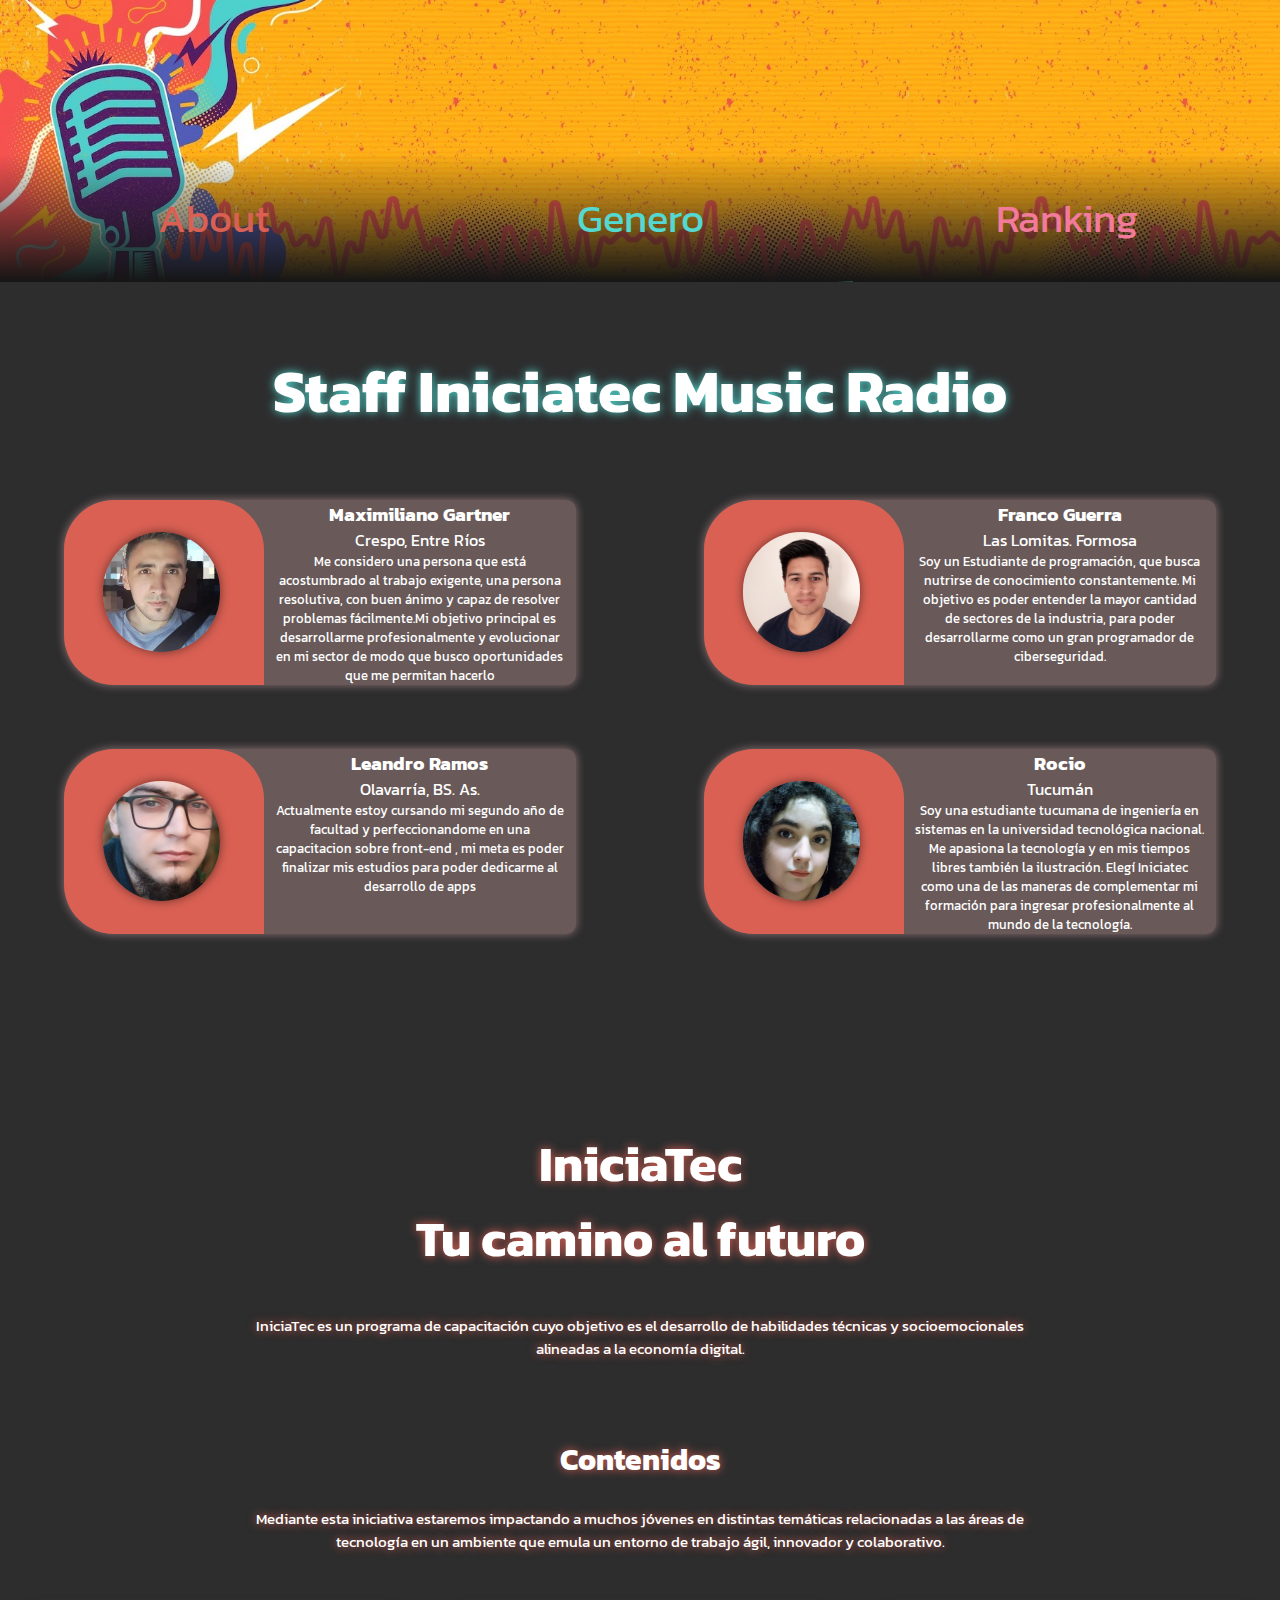
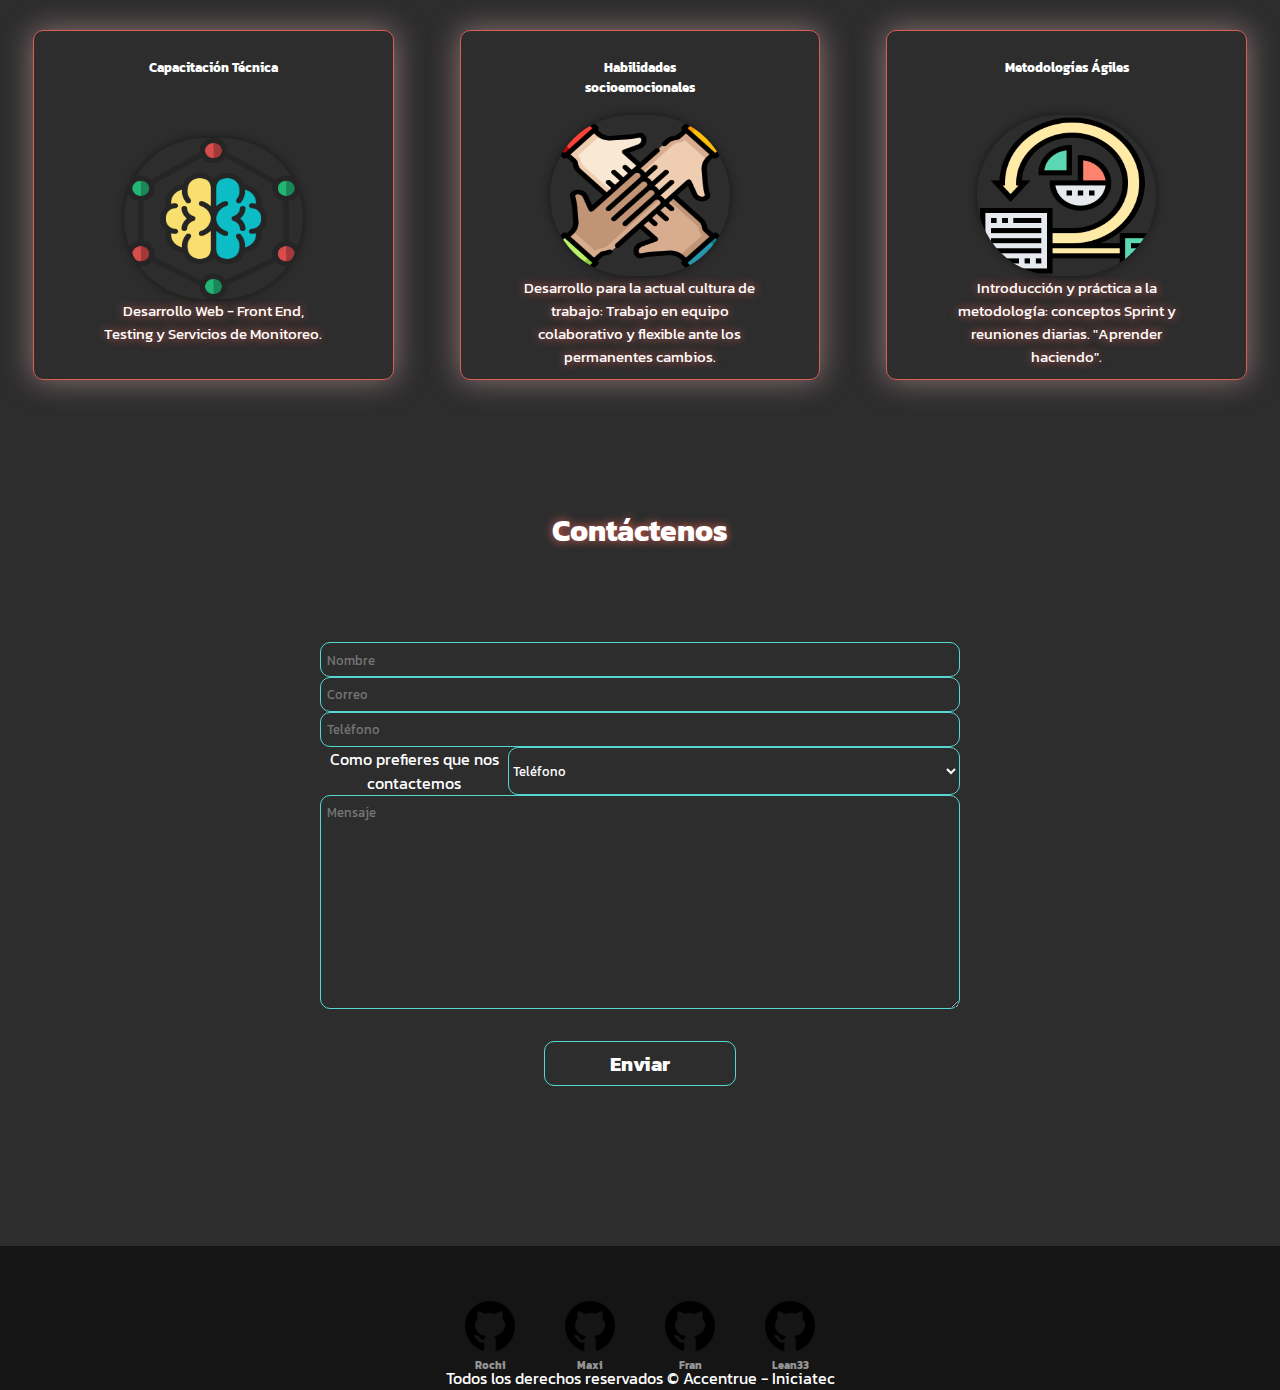
<file: index.html>
<!DOCTYPE html>
<html lang="en">

<head>
    <meta charset="UTF-8">
    <meta http-equiv="X-UA-Compatible" content="IE=edge">
    <meta name="viewport" content="width=device-width, initial-scale=1.0">
    <link rel="stylesheet" href="styles/style.css">
    <link rel="stylesheet" href="styles/about-styles.css">
    <title>About</title>
    <link rel="preconnect" href="https://fonts.googleapis.com">
    <link rel="preconnect" href="https://fonts.gstatic.com" crossorigin>
    <link href="https://fonts.googleapis.com/css2?family=Kanit:wght@500&display=swap" rel="stylesheet">
</head>

<body>
    <header class="container-header">
        <div class="container-hero">
            <nav class="container-nav">
                <div class="background-one link-container">
                    <a class="link-one"   href="./index.html">About</a>
                </div>
                <div class="background-two link-container">
                    <a class=" link-two"  href="../pages/genero.html">Genero</a>
                </div>
                <div class="background-three link-container">
                    <a class="link-three"  href="../pages/ranking.html">Ranking</a>
                </div>
            </nav>
        </div>
    </header>

    
    <div class="contenido-miembros">
        <h1>Staff Iniciatec Music Radio</h1>
        <div class="card-miembros">
            <div class="card-miembros__img">
                <img src="assets/img/about-maxi.jpeg" alt="Foto de perfil">
            </div>
            <div class="card-miembros__info">
                <h3 class="card-miembros__info--nombre">Maximiliano Gartner</h3>
                <p class="card-miembros__info--cargo">Crespo, Entre Ríos</p>
                <p class="card-miembros__info--descripcion">Me considero  una persona que está acostumbrado al trabajo exigente, una persona resolutiva, con buen ánimo y capaz de resolver problemas fácilmente.Mi objetivo principal es desarrollarme profesionalmente y evolucionar en mi sector de modo que busco oportunidades que me permitan hacerlo</p>
            </div>
        </div>
        <div class="card-miembros">
            <div class="card-miembros__img">
                <img src="assets/img/about-franco.jpeg" alt="Foto de perfil">
            </div>
            <div class="card-miembros__info">
                <h3 class="card-miembros__info--nombre">Franco Guerra</h3>
                <p class="card-miembros__info--cargo">Las Lomitas. Formosa</p>
                <p class="card-miembros__info--descripcion">Soy un Estudiante de programación, que busca nutrirse de conocimiento constantemente. Mi objetivo es poder entender la mayor cantidad de sectores de la industria, para poder desarrollarme como un gran programador de ciberseguridad.</p>
            </div>
        </div>
       
        <div class="card-miembros">
            <div class="card-miembros__img">
                <img src="assets/img/about-lean.jpeg" alt="Foto de perfil">
            </div>
            <div class="card-miembros__info">
                <h3 class="card-miembros__info--nombre">Leandro Ramos</h3>
                <p class="card-miembros__info--cargo">Olavarría, BS. As.</p>
                <p class="card-miembros__info--descripcion">Actualmente estoy cursando mi segundo año de facultad y perfeccionandome en una capacitacion sobre front-end , mi meta es poder finalizar mis estudios para poder dedicarme al desarrollo de apps</p>
            </div>
        </div>

        <div class="card-miembros">
            <div class="card-miembros__img">
                <img src="assets/img/about-ro.jpeg" alt="Foto de perfil">
            </div>
            <div class="card-miembros__info">
                <h3 class="card-miembros__info--nombre">Rocio</h3>
                <p class="card-miembros__info--cargo">Tucumán</p>
                <p class="card-miembros__info--descripcion">Soy una estudiante tucumana de ingeniería en sistemas en la universidad tecnológica nacional. Me apasiona la tecnología y en mis tiempos libres también la ilustración. Elegí Iniciatec como una de las maneras de complementar mi formación para ingresar profesionalmente al mundo de la tecnología.</p>
            </div>
        </div>

    </div>
    <div class="contenido-iniciatec">
        <h3>IniciaTec <br>Tu camino al futuro</h3>
        <p>IniciaTec es un programa de capacitación cuyo objetivo es el desarrollo de habilidades técnicas y
            socioemocionales alineadas a la economía digital.</p>

        <h4>Contenidos</h4>
        <p>Mediante esta iniciativa estaremos impactando a muchos jóvenes en distintas temáticas relacionadas a las
            áreas de tecnología en un ambiente que emula un entorno de trabajo ágil, innovador y colaborativo.</p>
        <div class="iniciatec">
            <div class="card-iniciatec">
                <h5 class="card-iniciatec__titulo">Capacitación Técnica</h5>
                <img src="./assets/img/about-learning.png" alt="aprendiendo">
                <p class="card-iniciatec__descripcion">Desarrollo Web - Front End, Testing y Servicios de Monitoreo. <br>
                  <br>
                 </p>
            </div>
            <div class="card-iniciatec">
                <h5 class="card-iniciatec__titulo">Habilidades socioemocionales</h5>
                <img src="./assets/img/about-teamwork.png" alt="trabajo-equipo">
                <p class="card-iniciatec__descripcion">Desarrollo para la actual cultura de trabajo: Trabajo en equipo
                    colaborativo y flexible ante los permanentes cambios. </p>
            </div>
            <div class="card-iniciatec">
                <h5 class="card-iniciatec__titulo">Metodologías Ágiles</h5>
                <img src="./assets/img/about-scrum.png" alt="scrum">
                <p class="card-iniciatec__descripcion">Introducción y práctica a la metodología: conceptos Sprint y
                    reuniones diarias. "Aprender haciendo".</p>
            </div>
        </div>
    </div>

    <div class="contenido-form">
        <h5>Contáctenos</h5>
        <form action="">
            <input type="text" placeholder="Nombre" required>
            <input type="email" placeholder="Correo" required>
            <input type="tel" placeholder="Teléfono" required>
            <label for="modo-contacto">Como prefieres que nos contactemos  <select name="modo-contacto" id="">
                <option value="telefono">Teléfono</option>
                <option value="correo">Correo</option>
            </select></label>
           
            <textarea name="" id="" cols="30" rows="10" placeholder="Mensaje"></textarea>


            <input type="submit" value="Enviar">

        </form>
    </div>
    <footer class="container-footer">
        <div class="container-collaborators">
            <div class="collaborator">
                <a target="_blank" href="https://github.com/Rochius">
                    <img class="collaborator-image" src="./assets/img/github.png" alt="">
                    <h6>Rochi</h6>
                </a>
            </div>

            <div class="collaborator">
                <a target="_blank" href="https://github.com/maxi-gartner">
                    <img class="collaborator-image" src="./assets/img/github.png" alt="">
                    <h6>Maxi</h6>
                </a>    
            </div>

            <div class="collaborator">
                    <a target="_blank" href="https://github.com/FrancoLguerra">
                        <img class="collaborator-image" src="./assets/img/github.png" alt="">
                        <h6>Fran</h6>
                    </a>
                </a>
            </div>


            <div class="collaborator">
                <a target="_blank" href="https://github.com/Leandro97ramos">

                    <img class="collaborator-image" src="./assets/img/github.png" alt="">
                    <h6>Lean33</h6>
                </a>
                    
            </div>
        </div>

    
            <div class="footer-info">
                <p class="footer-text">Todos los derechos reservados © Accentrue - Iniciatec </p>

            </div>


    </footer>


</body>

</html>
</file>
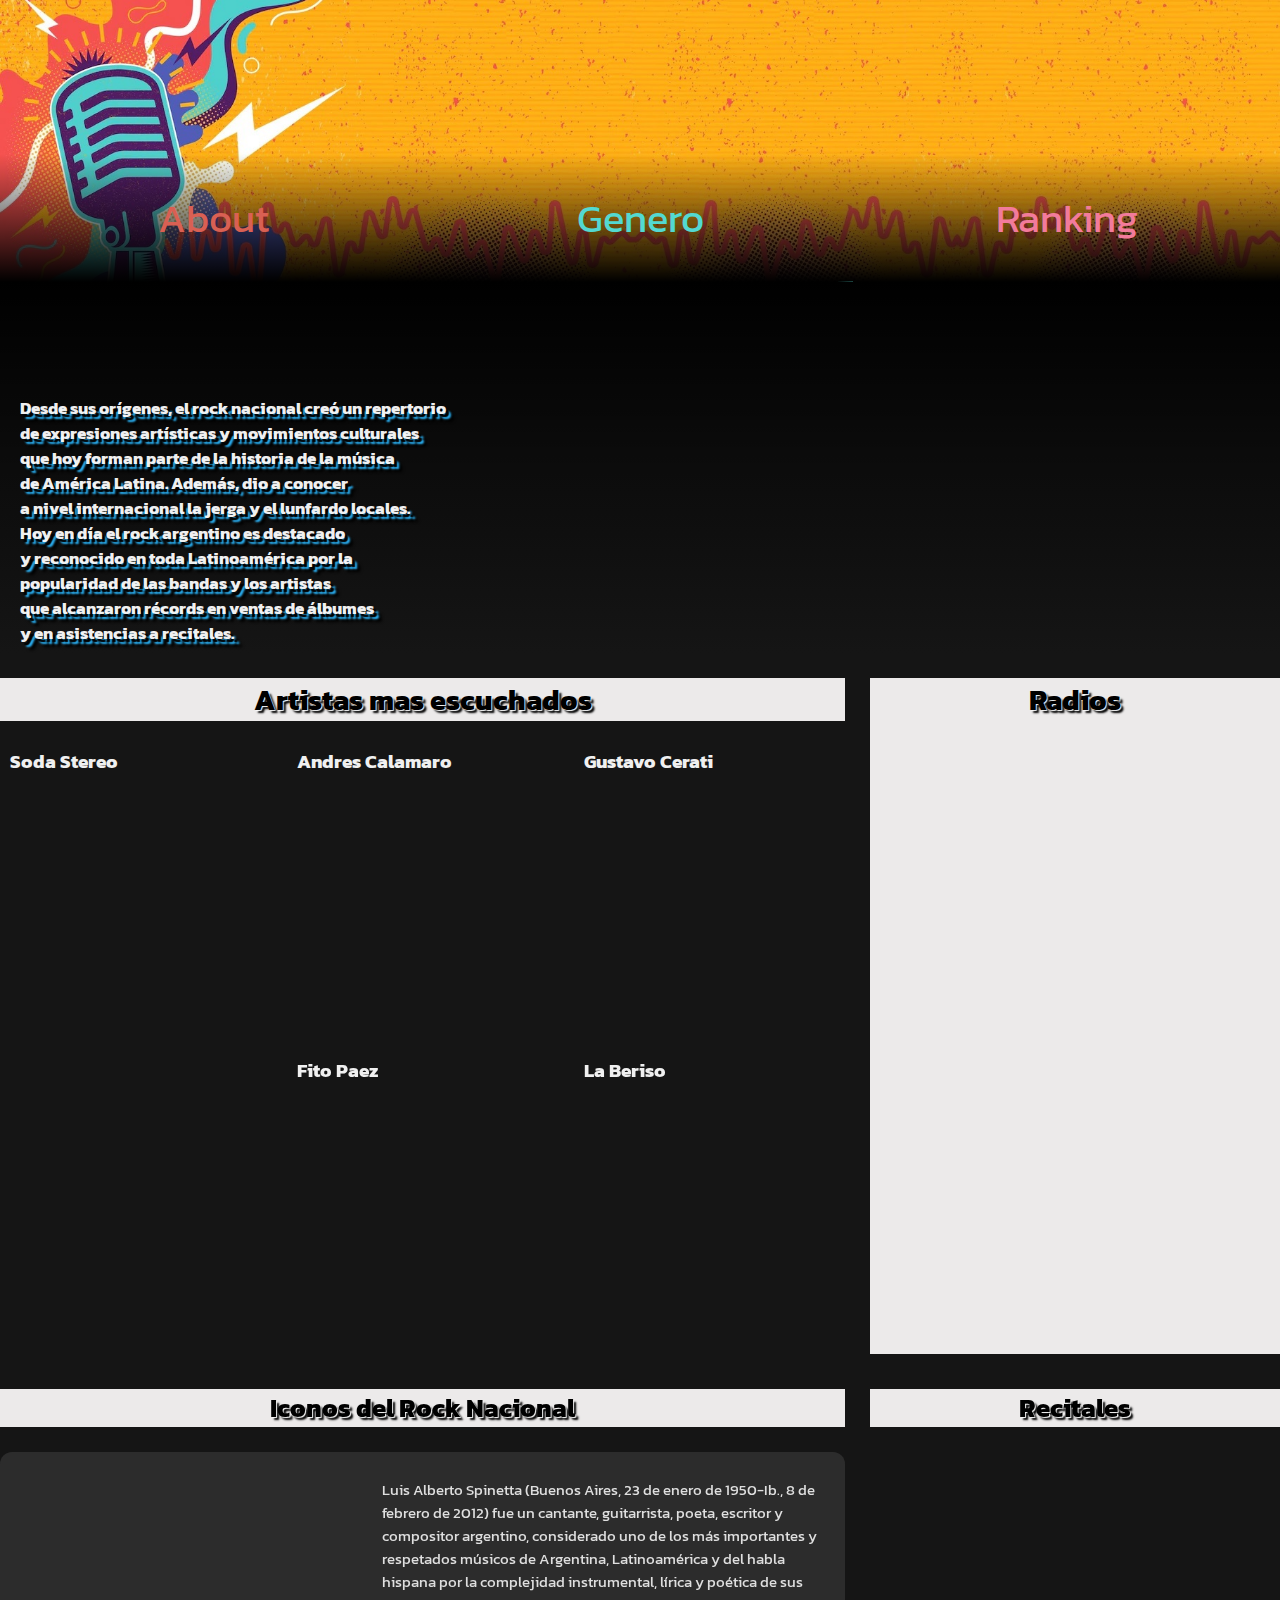
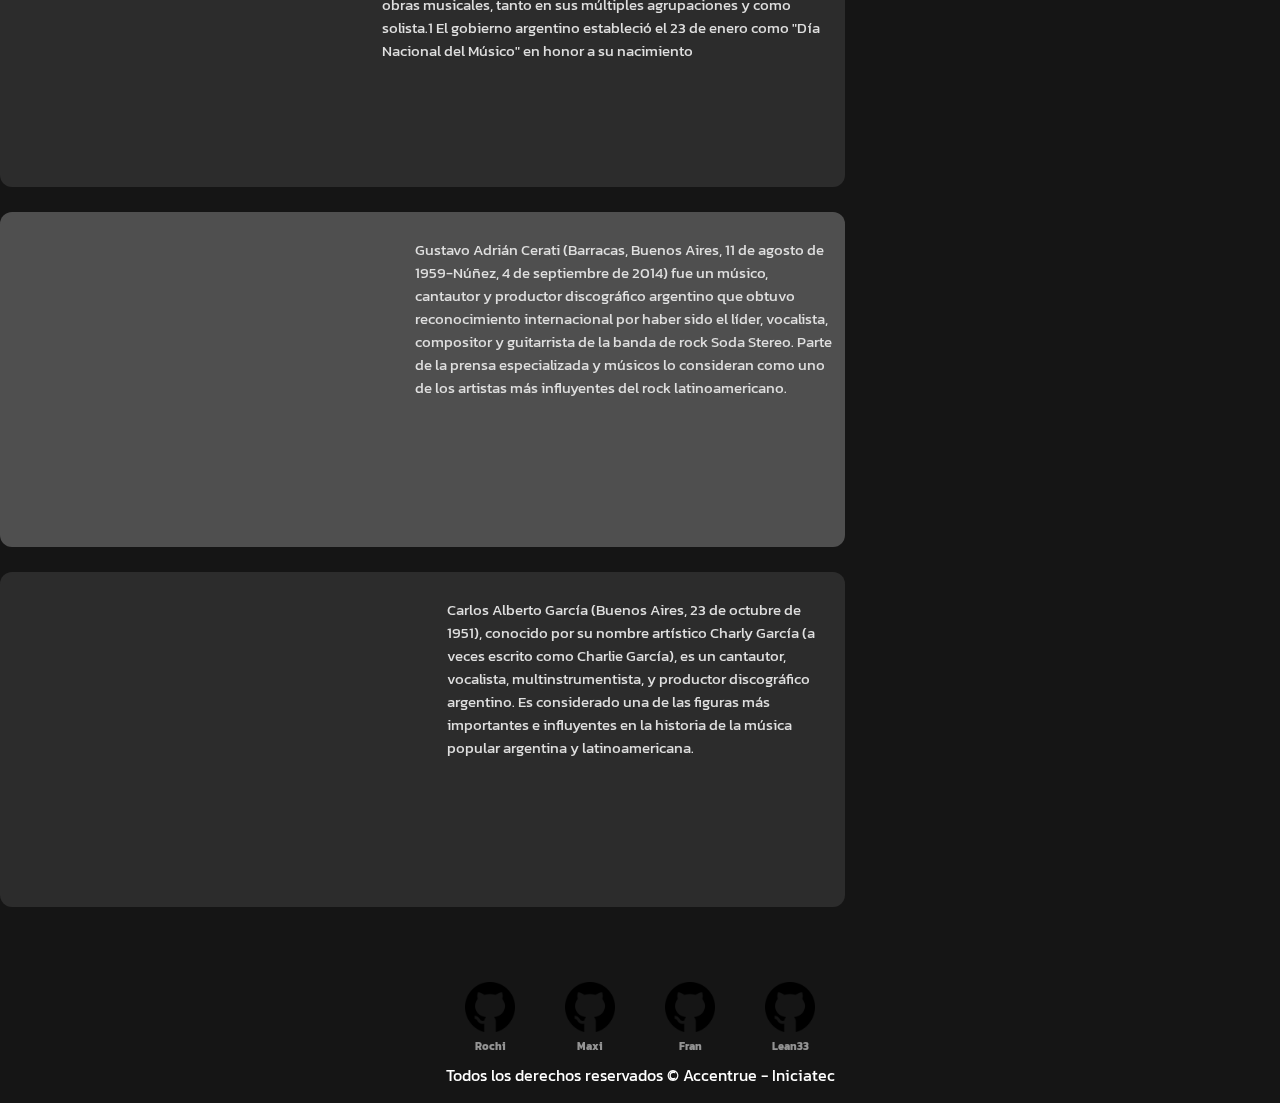
<file: pages/genero.html>
<!DOCTYPE html>
<html lang="en">

<head>
    <meta charset="UTF-8">
    <meta http-equiv="X-UA-Compatible" content="IE=edge">
    <meta name="viewport" content="width=device-width, initial-scale=1.0">
    <title>Rock Nacional</title>
    <link rel="stylesheet" href="../styles/style.css">
    <link rel="stylesheet" href="../styles/styles_rock_nacional.css">
    <link rel="preconnect" href="https://fonts.googleapis.com">
    <link rel="preconnect" href="https://fonts.gstatic.com" crossorigin>
    <link href="https://fonts.googleapis.com/css2?family=Kanit:wght@500&display=swap" rel="stylesheet">
</head>

<body>
    <main>
        <header class="container-header">
            <div class="container-hero">
                <nav class="container-nav">
                    <div class="background-one link-container">
                        <a class="link-one" href="../index.html">About</a>
                    </div>
                    <div class="background-two link-container">
                        <a class="link-two" href="./genero.html">Genero</a>
                    </div>
                    <div class="background-three link-container">
                        <a class="link-three" href="./ranking.html">Ranking</a>
                    </div>
                </nav>
            </div>

            <div class="rock_nacional">
                <div class="info">
                    <div class="titulo_pagina">
                        <h1>Rock Nacional Argentino</h1>                    
                    </div>
                    <p class="infop">
                        Desde sus orígenes, el rock nacional creó un repertorio <br>
                        de expresiones artísticas y movimientos culturales<br>
                        que hoy forman parte de la historia de la música<br>
                        de América Latina. Además, dio a conocer<br> 
                        a nivel internacional la jerga y el lunfardo locales.<br> 
                        Hoy en día el rock argentino es destacado<br> 
                        y reconocido en toda Latinoamérica por la <br>
                        popularidad de las bandas y los artistas <br>
                        que alcanzaron récords en ventas de álbumes <br>
                        y en asistencias a recitales.
                        </p>
                </div>
                
                <div class="titulo1">
                    <h2>Artistas mas escuchados</h2>
                </div>
                <div class="titulo3">
                    <h2>Radios</h2>
                </div>
                    <div class="artistas_mas_escuchados">
                        <div class="artista1">
                            <b>Soda Stereo</b>
                            <iframe style="border-radius:12px" src="https://open.spotify.com/embed/playlist/37i9dQZF1DWThxX36B17XL?utm_source=generator" width="100%" height="100%" scrolling="no" frameBorder="0" allowfullscreen=""  allow="autoplay; clipboard-write; encrypted-media; fullscreen; picture-in-picture " loading="lazy"></iframe>
                        </div>
                        <div class="artista2">
                            <b>Andres Calamaro</b>
                            <iframe style="border-radius:12px"  src="https://open.spotify.com/embed/artist/3tAICgiSR5PfYY4B8qsoAU?utm_source=generator" width="100%" height="100%" frameBorder="0" allowfullscreen="" allow="autoplay; clipboard-write; encrypted-media; fullscreen; picture-in-picture" loading="lazy"></iframe>
                        
                        </div>
                        <div class="artista3">
                            <b>Gustavo Cerati</b>
                            <iframe style="border-radius:12px" src="https://open.spotify.com/embed/artist/1QOmebWGB6FdFtW7Bo3F0W?utm_source=generator" width="100%" height="100%" frameBorder="0" allowfullscreen="" allow="autoplay; clipboard-write; encrypted-media; fullscreen; picture-in-picture" loading="lazy"></iframe>
                        </div>
                        <div class="artista4">
                            <b>Fito Paez</b>
                            <iframe style="border-radius:12px" src="https://open.spotify.com/embed/artist/1bZNv4q3OxYq7mmnLha7Tu?utm_source=generator" width="100%" height="100%" frameBorder="0" allowfullscreen="" allow="autoplay; clipboard-write; encrypted-media; fullscreen; picture-in-picture" loading="lazy"></iframe>
                        </div>
                        <div class="artista5">
                            <b>La Beriso</b>
                            <iframe style="border-radius:12px" src="https://open.spotify.com/embed/artist/0Dy32zfSrQ332Bz8wsthKJ?utm_source=generator" width="100%" height="100%" frameBorder="0" allowfullscreen="" allow="autoplay; clipboard-write; encrypted-media; fullscreen; picture-in-picture" loading="lazy"></iframe>
                        </div>
                    </div>
                    <div class="conteiner_recital_page">
                        <div class="recitalespage">
                            <div class="recitalesiframe">
                                <iframe style="border-radius:12px" src="https://musica.com.ar/agenda/#mec_skin_48295"  width="100%" height="100%" frameBorder="0" allowfullscreen="" allow="autoplay; clipboard-write; encrypted-media; fullscreen; picture-in-picture" loading="lazy"></iframe>
                            </div>
                    </div>
                    </div>
                    <h2 class="titulo_rock_nacional">
                        Iconos del Rock Nacional
                    </h2>
                    <h2 class="titulo_recitales">
                        Recitales
                    </h2>
                    <div class="videos">
                        <div class="video">
                            <iframe style="border-radius:12px" width="300%" height="315" src="https://www.youtube.com/embed/0Rf_3FgPtcA?start=41&" title="YouTube video player" frameborder="0" allow="accelerometer; autoplay; clipboard-write; encrypted-media; gyroscope; picture-in-picture; controls=2; showinfo=0;" allowfullscreen></iframe>
                            <p>Luis Alberto Spinetta (Buenos Aires, 23 de enero de 1950-Ib., 8 de febrero de 2012) fue un cantante, guitarrista, poeta, escritor y compositor argentino, considerado uno de los más importantes y respetados músicos de Argentina, Latinoamérica y del habla hispana por la complejidad instrumental, lírica y poética de sus obras musicales, tanto en sus múltiples agrupaciones y como solista.1​ El gobierno argentino estableció el 23 de enero como "Día Nacional del Músico" en honor a su nacimiento</p>
                        </div>
                        <div class="video2">
                            <iframe style="border-radius:12px" width="300%" height="315" src="https://www.youtube.com/embed/HtcLGfKnRVw" title="YouTube video player" frameborder="0" allow="accelerometer; autoplay; clipboard-write; encrypted-media; gyroscope; picture-in-picture" allowfullscreen></iframe>
                            <p>Gustavo Adrián Cerati (Barracas, Buenos Aires, 11 de agosto de 1959-Núñez, 4 de septiembre de 2014) fue un músico, cantautor y productor discográfico argentino que obtuvo reconocimiento internacional por haber sido el líder, vocalista, compositor y guitarrista de la banda de rock Soda Stereo. Parte de la prensa especializada y músicos lo consideran como uno de los artistas más influyentes del rock latinoamericano.</p>
                        </div>
                        <div class="video3">
                            <iframe style="border-radius:12px" width="300%" height="315" src="https://www.youtube.com/embed/eUQOuFO7wkM" title="YouTube video player" frameborder="0" allow="accelerometer; autoplay; clipboard-write; encrypted-media; gyroscope; picture-in-picture" allowfullscreen></iframe>
                            <p>Carlos Alberto García (Buenos Aires, 23 de octubre de 1951), conocido por su nombre artístico Charly García (a veces escrito como Charlie García), es un cantautor, vocalista, multinstrumentista, y productor discográfico argentino. Es considerado una de las figuras más importantes e influyentes en la historia de la música popular argentina y latinoamericana.</p>
                        </div>
                    </div>
                    <div class="fondo_radios">
                        <div class="radios_vivo">
                            <div class="radio">
                                <div class="radio_iframe">
                                    <iframe style="border-radius:12px" src="http://es.streema.com/radios/play/Nacional_Rock_93.7" width="100%" height="100%" scrolling="no" frameBorder="0" allowfullscreen="none" allow="autoplay; clipboard-write; encrypted-media; fullscreen; picture-in-picture" loading="lazy"></iframe>
                                </div>
                            </div>
                            <div class="radio2">
                                <div class="radio2_iframe">
                                    <iframe style="border-radius:12px" src="http://es.streema.com/radios/play/Mestiza_Rock" width="100%" height="100%" scrolling="no" frameBorder="0" allowfullscreen="none" allow=" clipboard-write; encrypted-media; fullscreen; picture-in-picture" loading="lazy"></iframe>
                                </div>
                            </div>
                        </div>
                    </div>
                
            </div>
            
        </header>

    </main>

    <footer class="container-footer">
        <div class="container-collaborators">
            <div class="collaborator">
                <a target="_blank" href="https://github.com/Rochius">
                    <img class="collaborator-image" src="../assets/img/github.png" alt="">
                    <h6>Rochi</h6>
                </a>
            </div>

            <div class="collaborator">
                <a target="_blank" href="https://github.com/maxi-gartner">
                    <img class="collaborator-image" src="../assets/img/github.png" alt="">
                    <h6>Maxi</h6>
                </a>    
            </div>

            <div class="collaborator">
                    <a target="_blank" href="https://github.com/FrancoLguerra">
                        <img class="collaborator-image" src="../assets/img/github.png" alt="">
                        <h6>Fran</h6>
                    </a>
                </a>
            </div>


            <div class="collaborator">
                <a target="_blank" href="https://github.com/Leandro97ramos">

                    <img class="collaborator-image" src="../assets/img/github.png" alt="">
                    <h6>Lean33</h6>
                </a>
                    
            </div>
        </div>

    
            <div class="footer-info">
                <p class="footer-text">Todos los derechos reservados © Accentrue - Iniciatec </p>

            </div>


    </footer>

</body>

</html>
</file>
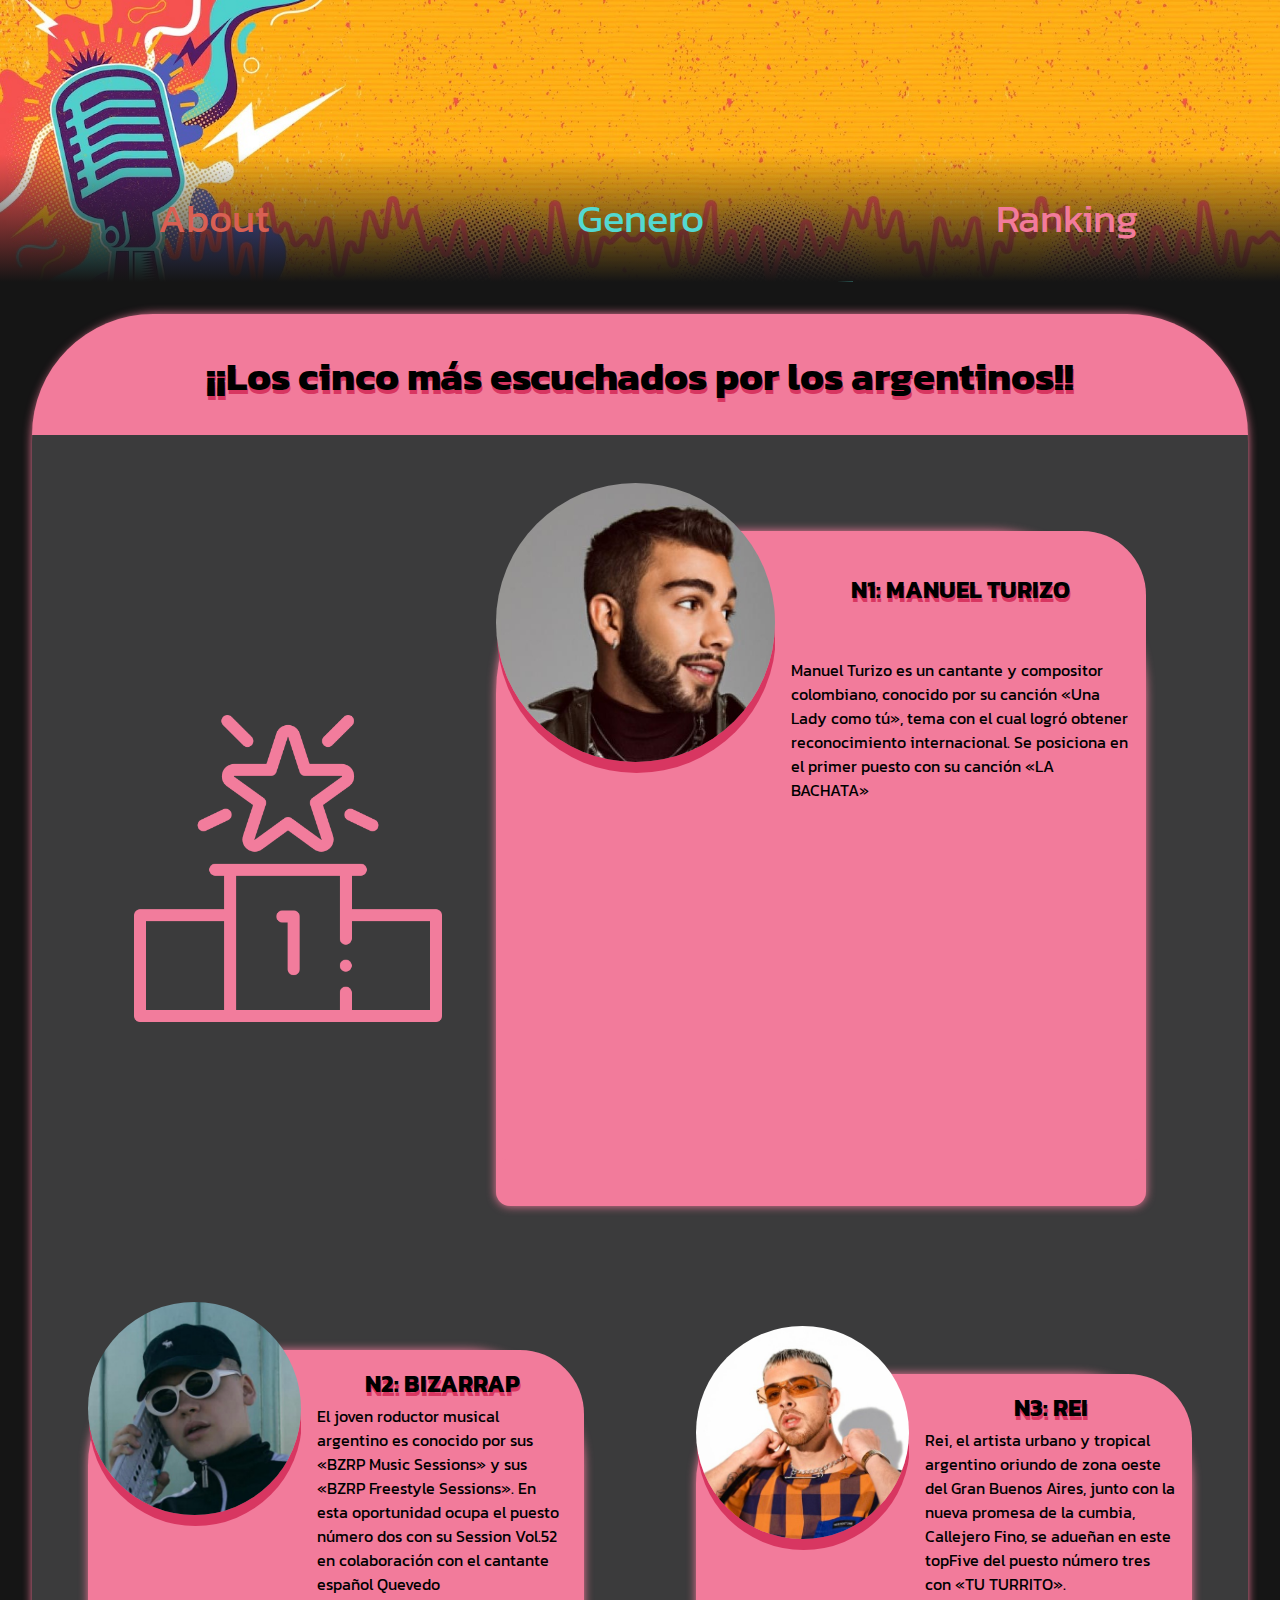
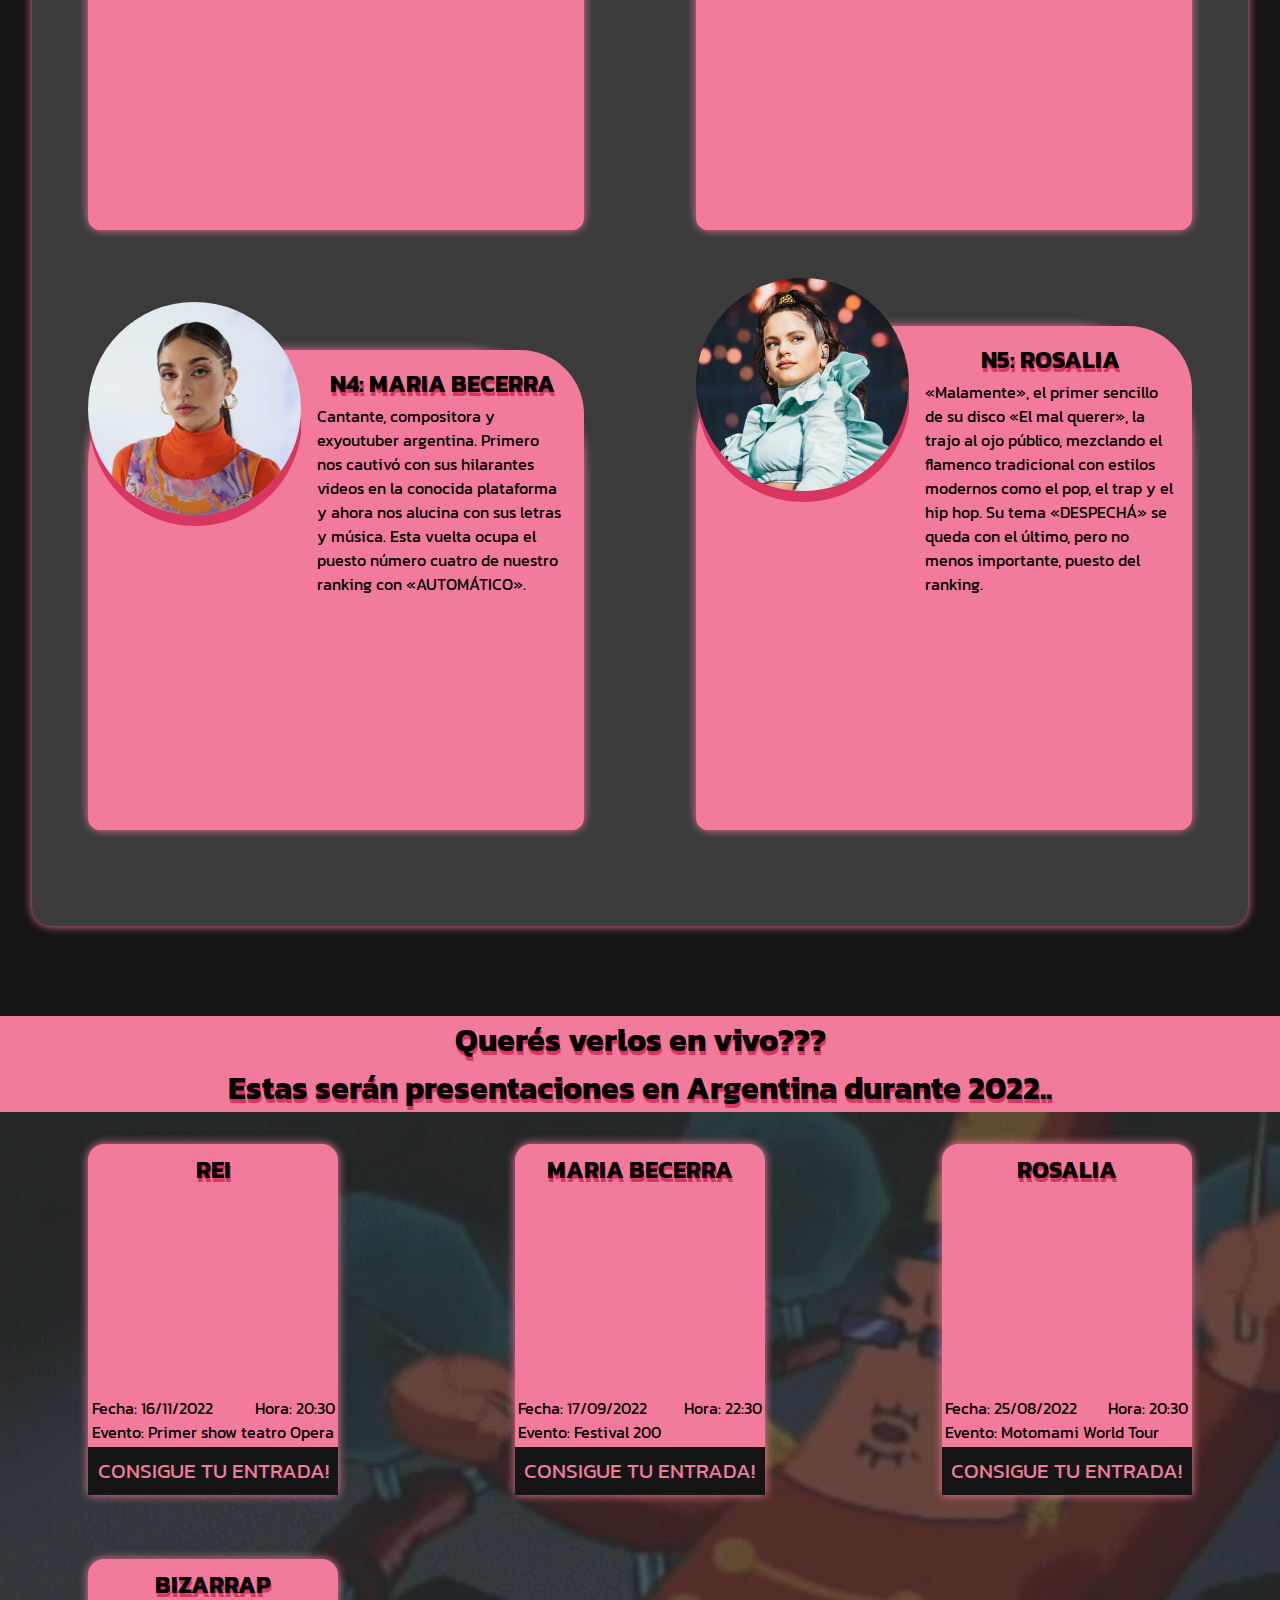
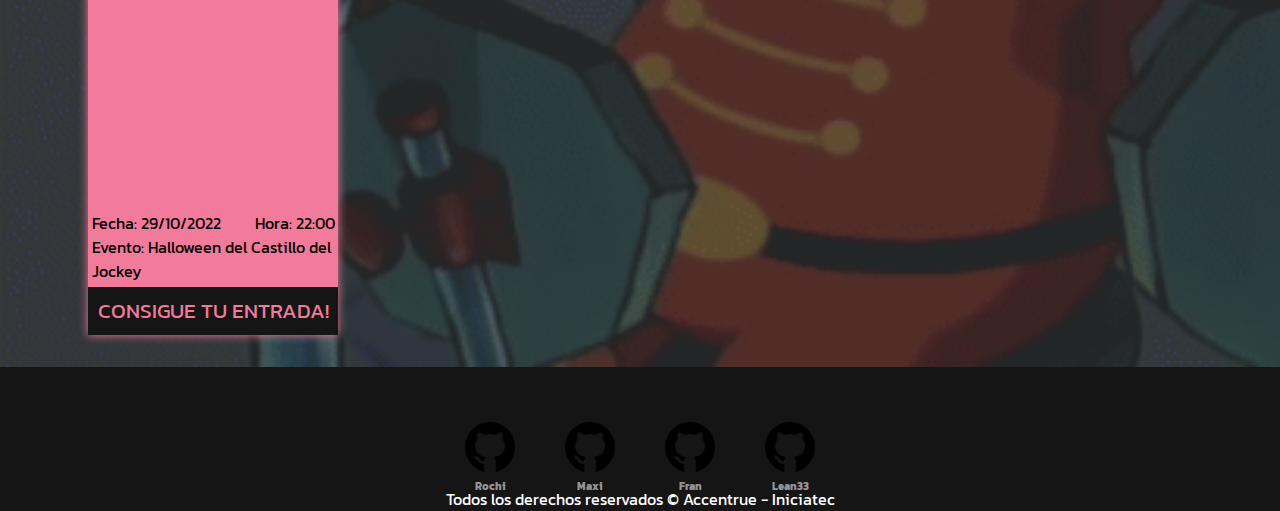
<file: pages/ranking.html>
<!DOCTYPE html>
<html lang="en">
<head>
    <meta charset="UTF-8">
    <meta http-equiv="X-UA-Compatible" content="IE=edge">
    <meta name="viewport" content="width=device-width, initial-scale=1.0">
    <link rel="preconnect" href="https://fonts.googleapis.com">
    <link rel="preconnect" href="https://fonts.gstatic.com" crossorigin>
    <link href="https://fonts.googleapis.com/css2?family=Kanit:wght@500&display=swap" rel="stylesheet">
    <link rel="stylesheet" href="../styles/style.css">
    <link rel="stylesheet" href="../styles/raking_style.css">
    <title>Ranking - Iniciatec Music Radio</title>
</head>
<body>
    <header class="container-header">
        <div class="container-hero">
            <nav class="container-nav">
                <div class="background-one link-container">
                    <a class="link-one" href="../index.html">About</a>
                </div>
                <div class="background-two link-container">
                    <a class=" link-two" href="./genero.html">Genero</a>
                </div>
                <div class="background-three link-container">
                    <a class="link-three" href="./ranking.html">Ranking</a>
                </div>
            </nav>
        </div>
    </header>
    <main>
        <section>
            <article class="container_top5">
                <h3>¡¡Los cinco más escuchados por los argentinos!!</h3>
                <ul class="container_lista__artistas">
                    <li>
                        <img src="../assets/img/ranking_winner.png" alt="" class="icon">
                        <div class="tarjeta_top5 number_one">
                            <div class="container_img">
                                <img src="../assets/img/ranking_artist_1.png" alt="" class="img_artist">
                            </div>
                            <div>
                                <h4>N1: MANUEL TURIZO</h4>
                                <p>Manuel Turizo es un cantante y compositor colombiano, conocido por su canción «Una Lady como tú», tema con el cual logró obtener reconocimiento internacional. Se posiciona en el primer puesto con su canción «LA BACHATA»</p>
                            </div>
                            <div class="container_video prueba2">
                                <iframe style="border-radius:12px" src="https://open.spotify.com/embed/track/5ww2BF9slyYgNOk37BlC4u?utm_source=generator&theme=0" width="100%" height="352" frameBorder="0" allowfullscreen="" allow="autoplay; clipboard-write; encrypted-media; fullscreen; picture-in-picture" loading="lazy"></iframe>
                            </div>
                        </div>
                    </li>
                    <li>
                        <div class="tarjeta_top5">
                            <div class="container_img">
                                <img src="../assets/img/ranking_artist_2.jpg" alt="" class="img_artist">
                            </div>
                            <div>
                                <h4>N2: BIZARRAP</h4>
                                <p>El joven roductor musical argentino es conocido por sus «BZRP Music Sessions» y sus «BZRP Freestyle Sessions». En esta oportunidad ocupa el puesto número dos con su Session Vol.52 en colaboración con el cantante español Quevedo</p>
                            </div>
                            <div class="container_video">
                                <iframe style="border-radius:12px" src="https://open.spotify.com/embed/track/2tTmW7RDtMQtBk7m2rYeSw?utm_source=generator&theme=0" width="100%" height="352" frameBorder="0" allowfullscreen="" allow="autoplay; clipboard-write; encrypted-media; fullscreen; picture-in-picture" loading="lazy"></iframe>
                            </div>
                        </div>
                    </li>
                    <li>
                        <div class="tarjeta_top5">
                            <div class="container_img">
                                <img src="../assets/img/ranking_artist_3.jpg" alt="" class="img_artist">
                            </div>
                            <div>
                                <h4>N3: REI</h4>
                                <p>Rei, el artista urbano y tropical argentino oriundo de zona oeste del Gran Buenos Aires, junto con la nueva promesa de la cumbia, Callejero Fino, se adueñan en este topFive del puesto número tres con «TU TURRITO». </p>
                            </div>
                            <div class="container_video">
                                <iframe style="border-radius:12px" src="https://open.spotify.com/embed/track/45dlaEXrXW47TVbrQ4gK7E?utm_source=generator&theme=0" width="100%" height="352" frameBorder="0" allowfullscreen="" allow="autoplay; clipboard-write; encrypted-media; fullscreen; picture-in-picture" loading="lazy"></iframe>
                            </div>
                        </div>
                    </li>
                    <li>
                        <div class="tarjeta_top5">
                            <div class="container_img">
                                <img src="../assets/img/ranking_artist_4.jpg" alt="" class="img_artist">
                            </div>
                            <div>
                                <h4>N4: MARIA BECERRA</h4>
                                <p>Cantante, compositora y exyoutuber argentina. Primero nos cautivó con sus hilarantes videos en la conocida plataforma y ahora nos alucina con sus letras y música. Esta vuelta ocupa el puesto número cuatro de nuestro ranking con «AUTOMÁTICO».</p>
                            </div>
                            <div class="container_video">
                                <iframe style="border-radius:12px" src="https://open.spotify.com/embed/track/3Ne5uYDFzHEFYAPbaBMIck?utm_source=generator&theme=0" width="100%" height="352" frameBorder="0" allowfullscreen="" allow="autoplay; clipboard-write; encrypted-media; fullscreen; picture-in-picture" loading="lazy"></iframe>
                            </div>
                        </div>
                    </li>
                    <li>
                        <div class="tarjeta_top5">
                            <div class="container_img">
                                <img src="../assets/img/ranking_artist_5.jpg" alt="" class="img_artist">
                            </div>
                            <div>
                                <h4>N5: ROSALIA</h4>
                                <p>«Malamente», el primer sencillo de su disco «El mal querer», la trajo al ojo público, mezclando el flamenco tradicional con estilos modernos como el pop, el trap y el hip hop. Su tema «DESPECHÁ» se queda con el último, pero no menos importante, puesto del ranking.</p>
                            </div>
                            <div class="container_video">
                                <iframe style="border-radius:12px" src="https://open.spotify.com/embed/track/53tfEupEzQRtVFOeZvk7xq?utm_source=generator&theme=0" width="100%" height="352" frameBorder="0" allowfullscreen="" allow="autoplay; clipboard-write; encrypted-media; fullscreen; picture-in-picture" loading="lazy"></iframe>
                            </div>
                        </div>
                    </li>
                </ul>
            </article>
            <!-- ////////////////////////////////////// -->
            <article class="container_eventos">
                <h4>Querés verlos en vivo???</h4>
                <h4>Estas serán presentaciones en Argentina durante 2022..</h4>
                <ul>
                    
                    <li>
                        <div class="event_card">
                            <h5>REI</h5>
                            <iframe src="https://www.google.com/maps/embed?pb=!1m18!1m12!1m3!1d3284.0118655645997!2d-58.38114698505225!3d-34.603861465012194!2m3!1f0!2f0!3f0!3m2!1i1024!2i768!4f13.1!3m3!1m2!1s0x95bccacef2a6afd9%3A0x68043201aaa9f1d0!2sTeatro%20%C3%93pera%20Orbis!5e0!3m2!1ses!2sar!4v1665269342473!5m2!1ses!2sar" width="250" height="200" style="border:0;" allowfullscreen="" loading="lazy" referrerpolicy="no-referrer-when-downgrade"></iframe>
                            <div>
                                <div class="event_info">
                                    <span>Fecha: 16/11/2022</span>
                                    <span>Hora: 20:30</span>
                                    <p>Evento: Primer show teatro Opera</p>
                                </div>
                                <div class="buy_btn">
                                    <a href="https://www.ticketek.com.ar/" target="_blank">CONSIGUE TU ENTRADA!</a>
                                </div>
                            </div>
                        </div>
                    </li>
                    <li>
                        <div class="event_card">
                            <h5>MARIA BECERRA</h5>
                            <iframe src="https://www.google.com/maps/embed?pb=!1m18!1m12!1m3!1d5502.311760731134!2d-57.99253281101285!3d-34.91412424102052!2m3!1f0!2f0!3f0!3m2!1i1024!2i768!4f13.1!3m3!1m2!1s0x95a2e796c35ba77f%3A0xfa546c6ec8fdfd96!2sEstadio%20%C3%9Anico%20Diego%20Armando%20Maradona!5e0!3m2!1ses!2sar!4v1665269575115!5m2!1ses!2sar" width="250" height="200" style="border:0;" allowfullscreen="" loading="lazy" referrerpolicy="no-referrer-when-downgrade"></iframe>
                            <div>
                                <div class="event_info">
                                    <span>Fecha: 17/09/2022</span>
                                    <span>Hora: 22:30</span>
                                    <p>Evento: Festival 200</p>
                                </div>
                                <div class="buy_btn">
                                    <a href="https://www.ticketek.com.ar/" target="_blank">CONSIGUE TU ENTRADA!</a>
                                </div>
                            </div>
                        </div>
                    </li>
                    <li>
                        <div class="event_card">
                            <h5>ROSALIA</h5>
                            <iframe src="https://www.google.com/maps/embed?pb=!1m18!1m12!1m3!1d3284.3933778949486!2d-58.45021498505262!3d-34.59421296450165!2m3!1f0!2f0!3f0!3m2!1i1024!2i768!4f13.1!3m3!1m2!1s0x95bcb5eb6fb40a93%3A0x1fcab11b62b55896!2sMovistar%20Arena!5e0!3m2!1ses!2sar!4v1665269939061!5m2!1ses!2sar" width="250" height="200" style="border:0;" allowfullscreen="" loading="lazy" referrerpolicy="no-referrer-when-downgrade"></iframe>
                            <div>
                                <div class="event_info">
                                    <span>Fecha: 25/08/2022</span>
                                    <span>Hora: 20:30</span>
                                    <p>Evento: Motomami World Tour</p>
                                </div>
                                <div class="buy_btn">
                                    <a href="https://www.ticketek.com.ar/" target="_blank">CONSIGUE TU ENTRADA!</a>
                                </div>
                            </div>
                        </div>
                    </li>
                    <li>
                        <div class="event_card">
                            <h5>BIZARRAP</h5>
                            <iframe src="https://www.google.com/maps/embed?pb=!1m18!1m12!1m3!1d3403.643842540048!2d-64.1848241322773!3d-31.4514706!2m3!1f0!2f0!3f0!3m2!1i1024!2i768!4f13.1!3m3!1m2!1s0x9432a2e32b8280df%3A0x52b8cbe0e0358e94!2sCastillo%20del%20Jockey!5e0!3m2!1ses!2sar!4v1665270860048!5m2!1ses!2sar" width="250" height="200" style="border:0;" allowfullscreen="" loading="lazy" referrerpolicy="no-referrer-when-downgrade"></iframe>
                            <div>
                                <div class="event_info">
                                    <span>Fecha: 29/10/2022</span>
                                    <span>Hora: 22:00</span>
                                    <p>Evento: Halloween del Castillo del Jockey</p>
                                </div>
                                <div class="buy_btn">
                                    <a href="https://www.ticketek.com.ar/" target="_blank">CONSIGUE TU ENTRADA!</a>
                                </div>
                            </div>
                        </div>
                    </li>
                </ul>
            </article>
        </section>
    </main>
    <footer class="container-footer">
        <div class="container-collaborators">
            <div class="collaborator">
                <img class="collaborator-image" src="../assets/img/github.png" alt="">
                <h6>Rochi</h6>
            </div>

            <div class="collaborator">
                    <img class="collaborator-image" src="../assets/img/github.png" alt="">
                    <h6>Maxi</h6>
            </div>

            <div class="collaborator">

                    <img class="collaborator-image" src="../assets/img/github.png" alt="">
                    <h6>Fran</h6>
                </a>
            </div>


            <div class="collaborator">

                    <img class="collaborator-image" src="../assets/img/github.png" alt="">
                    <h6>Lean33</h6>
                    
            </div>
        </div>

    
            <div class="footer-info">
                <p class="footer-text">Todos los derechos reservados © Accentrue - Iniciatec </p>

            </div>


    </footer>
</body>
</html>
</file>
<file: styles/style.css>
* {
    font-family: 'Kanit', sans-serif;
}

body {
    background: #151515;
}

main {
    height: auto;
}

.container-hero {
    position: relative;
    background-image:   url("../assets/img/NuevaImg.jpg") !important;
    background-position: center;
    background-repeat: no-repeat;
    background-size: cover;
    height: 22vw;
    z-index: 100;
}




.container-nav {
    position: absolute;
    margin: 0;
    top: 12vw;
    height: 10vw;
    display: flex;
    width: 100%;
    flex-direction: row;
    /*
    negro: #151515
    about: #d96053
    rankin: #f27b9b
    genero:  #eb7132
    */

}


.link-container {
    background: linear-gradient(transparent, #151515);
}

/*
.background-one {
    background: linear-gradient(transparent, #151515);
    font-size: 1.5vw;
}

.background-two {
    background: linear-gradient(transparent, #151515);
    font-size: 1.5vw;
}



.background-three {
    background: linear-gradient(transparent, #151515);
    font-size: 1.5vw;
}

*/

.link-container {
    display: flex;
    flex-direction: column;
    justify-content: center;
    align-items: center;
    width: 50%;
    position: relative;
    z-index: 0;
}
.link-container a{
    font-size: 2.5em;

}
a {
    font-family: 'Kanit', sans-serif;
   text-decoration: none;
}


/*
            negro: #151515
            about: #d96053
            rankin: #f27b9b
            genero:  #eb7132
    
            */


.link-one {
    color: #d96053;

    transition: color 1s cubic-bezier(.32, 0, 0.67, 0);
    line-height: 1em;
}

.link-one:hover {
    color: #111;
    transition: color 1s cubic-bezier(.17,.67,.92,-0.28);

    /* Thanks Chris Coyier, you got my back always. https://css-tricks.com/different-transitions-for-hover-on-hover-off/ */
}

.link-one::before {
    content: "";
    position: absolute;
    z-index: -1;
    width: 100%;
    height: 100%;
    top: 0;
    right: 0;
    background: rgb(217, 96, 83);

    background: linear-gradient(180deg, rgba(217, 96, 83, 0.0844712885154062) 0%, rgba(217, 96, 83, 0.7175245098039216) 100%);
    clip-path: circle(0% at 50% calc(50%));
    transition: clip-path 1s cubic-bezier(0.65, 0, 0.35, 1);
}

.link-one:hover::before {
    clip-path: circle(100% at 50% 50%);
}

.link-one::after {
    content: "";
    position: absolute;
    z-index: -1;
    width: 100%;
    height: 100%;
    top: 0;
    right: 0;
    background-color: #151515;

    clip-path: polygon(40% 0%,
            60% 0%,
            60% 0%,
            40% 0%,
            40% 100%,
            60% 100%,
            60% 100%,
            40% 100%);

    /*
            Didn't look consistently awesome enough
            across different viewing widths.
            clip-path: polygon(
            50% 50%,
            50% 50%,
            50% 50%,
            50% 50%,
            50% 50%,
            50% 50%,
            50% 50%,
            50% 50%,
            50% 50%,
            50% 50%,
            50% 50%,
            50% 50%,
            50% 50%,
            50% 50%,
            50% 50%,
            50% 50%,
            50% 50%,
            50% 50%,
            50% 50%,
            50% 50%,
            50% 50%,
            50% 50%
            );
            */
    transition: clip-path 1s cubic-bezier(0.65, 0, 0.35, 1);
}

.link-one:hover::after {
  
    clip-path: polygon(40% 10%,
            60% 10%,
            60% 35%,
            40% 35%,
            40% 90%,
            60% 90%,
            60% 65%,
            40% 65%);
}



.link-two {
    color: #53d9d1;
    transition: color 1s cubic-bezier(0.32, 0, 0.67, 0);
}

.link-two:hover {
    color: #1990cc;
    transition: color 1s cubic-bezier(0.33, 1, 0.68, 1);
}

.link-two::before {
    content: "";
    position: absolute;
    z-index: -2;
    width: 100%;
    height: 100%;
    top: 0;
    right: 0;
    clip-path: polygon(
        /*parte 1*/
            0% -20%,
            100% -30%,
            100% -10%,
            0% 0%,
            0% 130%,
            100% 120%,
            100% 100%,
            0% 110%);


    background: #53d9d1;


    background: linear-gradient(180deg, rgb(83, 217, 209, 0.63) 0%, rgb(83, 217, 209, 1) 50%, rgb(83, 217, 209, 0.6334908963585435) 100%);
    transition: clip-path 1s cubic-bezier(0.25, 1, 0.5, 1);
}

.link-two:hover::before {
    transform: rotate(0deg);
    clip-path: polygon(
            
    /*parte 2*/
            0% -10%,
            100% -20%,
            100% 30%,
            0% 33%,
            
            0% 100%,
            100% 100%,
            100% 70%,
            -90% 80%);
}

.link-two::after {
    content: "";
    position: absolute;
    z-index: -1;
    width: 5rem;
    height: 5rem;
    top: 50%;
    right: 50%;
    transform: translate(50%, -50%) rotate(0deg) scale(0);
    clip-path: circle(0% at 50% 50%);
    transition: transform 1s ease;
    background: #daa10f;
}

.link-two:hover::after {
    transform: translate(50%, -50%) rotate(0deg) scale(1);
    clip-path: circle(50% at 50% 50%);
}


.link-three {
    color: rgb(242, 123, 155);
}

.link-three::after {
    content: "";
    position: absolute;
    z-index: 2;
    width: 50%;
    height: 100%;
    top: 0%;
    left: 0%;
    transform: translate(0, -50%) scaleY(0);
    transition: transform 1s ease;
    mix-blend-mode: difference;

    clip-path: polygon(20% 60%,
            100% 60%,
            100% 40%,
            20% 40%,
            20% 0%,
            60% 0%,
            60% 20%,
            20% 20%);

    background: rgb(242, 123, 155);
    background: linear-gradient(180deg, rgba(242, 123, 155, 0.77) 0%, rgba(242, 123, 155, 1) 50%,  rgba(242, 123, 155, 0.7707457983193278) 100%);

}

.link-three:hover::after {
    transform: translate(0, 0%) scaleY(1);
}

.link-three::before {
    content: "";
    position: absolute;
    z-index: 2;
    width: 50%;
    height: 100%;
    bottom: 0%;
    right: 0%;
    transform: translate(0, 50%) scaleY(0);
    transition: transform 1s ease;
    mix-blend-mode: difference;

    clip-path: polygon(80% 40%,
            0% 40%,
            0% 60%,
            80% 60%,
            80% 100%,
            40% 100%,
            40% 80%,
            80% 80%);


    background: rgb(242, 123, 155);
    background: linear-gradient(180deg, rgba(242, 123, 155, 0.77) 0%, rgba(242, 123, 155, 1) 50%, rgba(242, 123, 155, 0.7707457983193278) 100%);



}

.link-three:hover::before {
    transform: translate(0%, 0%) scaleY(1);
}



.container-footer {
    background-color: #151515;
    display: flex;
    flex-direction: column;
    align-items: center;
    margin-top: 40px;
}

.container-collaborators {

    display: flex;
    justify-content: center;

}

.container-footer .collaborator {

    margin: 15px 25px;
}



.collaborator {

    position: relative;
    border-radius: 33px;
    width: 50px;
    height: 50px;
}



.collaborator h6 {
    color: #949494;
    margin: 0;
    text-align: center;
}


.collaborator:hover:nth-child(1) {

    background-color: #172a04;
    color: #172a04;

}

.collaborator:hover:nth-child(2) {
    background-color: #2a1504;
}

.collaborator:hover:nth-child(3) {
    background-color: #042a29
}

.collaborator:hover:nth-child(4) {
    background-color: #12042a
}


.container-footer img {

    width: 50px;
    height: 50px;

}


.footer-info .footer-text {
    color: white;
}
</file>
<file: styles/about-styles.css>
* {
    width: 100%;
    padding: 0;
    margin: 0;
    font-family: 'Kanit', sans-serif;

}

.contenido-miembros {
    width: 100%;
    height: 70%;
    display: flex;
    flex-wrap: wrap;
    justify-content: space-around;
    padding-top: 5%;
    padding-bottom: 5%;
    color: white;
    background-color: #2d2d2e;


}
.contenido-miembros h1{
    text-align:center;
    padding-bottom: 5%;
    text-shadow:rgb(83 217 209) 0px 0px 10px;
    font-size: 60px;
}

.card-miembros {

    width: 40%;
    background-color: #fff;
    border-radius:  50px 10px 10px 50px;
    box-shadow: 0 0 10px rgba(247, 190, 190, 0.5);;
    display: flex;
    margin-bottom: 5%;
    background-color: #695a59;
    transition: 0.5s;
    justify-content: space-between;
}

.card-miembros__img {
    display: flex;
    width: 40%;
    height: 100%;
    padding-right: 1%;
    justify-content: center;
    align-items: center;
    background-color: #d96053;
    border-radius: 50px 50px 0px 50px;

}
.link-container a{
    font-size: 2.5em;
    text-align: center;
  
  }

.card-miembros__img>img {
    width: 60%;
    height: 65%;
    border-radius: 120px;
    box-shadow: 0 0 10px rgba(0, 0, 0, 0.5);
}

.card-miembros__img>img:hover {
    transform: scale(1.3);
}

.card-miembros__info {
    width: 60%;
    padding-left: 2%;
    padding-right: 2%;
    text-align: center;

}
.card-miembros__info__nombre {
    font-size: 1.5rem;
    font-weight: 600;
    padding-top: 5%;
    padding-bottom: 5%;
}
.card-miembros__info__cargo {
    font-size: 1rem;
    font-weight: 400;
    padding-bottom: 5%;
}

.card-miembros__info>h3,
p {
    width: 100%;
}

.card-miembros__info--cargo,
.card-miembros__info--descripcion {
    font-family: 'Kanit', sans-serif;
    width: 100%;
    text-align: center;
}
.card-miembros__info--descripcion {
    font-family: 'Kanit', sans-serif;
    width: 100%;
    font-size: 13px;
}
.contenido-iniciatec {
    color: white;
    background-color: #2d2d2e;
    width: 100%;
    display: flex;
    flex-wrap: wrap;
    justify-content: space-around;
    padding-top: 5%;
    padding-bottom: 5%;
    justify-content: center;


}

.contenido-iniciatec>h3,
p,
h4 {
    width: 80%;
    text-align: center;

}

.contenido-iniciatec>h3 {
    margin-bottom: 3%;
    font-size: 50px;
    text-shadow: #d96053 0px 0px 10px;
}

.contenido-iniciatec>h4{
    margin-top:3%;
    margin-bottom: 2%;
    font-size: 30px;
    text-shadow: #d96053 0px 0px 10px;
}
.contenido-iniciatec p {
    margin-bottom: 3%;
    font-size: 15px;
    text-shadow: #d96053 0px 0px 10px;
    width: 65%;
}

.card-iniciatec {
    padding-top: 2%;
    margin-top: 3%;
    width: 28%;
    display: flex;
    flex-direction: column;
    justify-content: space-between;
    

    text-align: center;
    align-items: center;
    border: solid 1px #d96053;
    border-radius: 10px;
    box-shadow: 0 0 30px rgba(247, 190, 190, 0.5);

}
.card-iniciatec img {
    width: 50%;
    height: 50%;
    border-radius: 100px;
    box-shadow: 0 0 10px rgba(0, 0, 0, 0.5);
}

.card-iniciatec__titulo {
    display: flex;
    width: 50%;
    height: 30%;
    text-align: center;
    justify-content: center;
}

.contenido-form {
    width: 100%;
    height: 70%;
    display: flex;
    flex-wrap: wrap;
    justify-content: center;
    padding-top: 5%;
    padding-bottom: 5%;
    align-items: center;
    text-align: center;
    color: white;
    background-color: #2d2d2e;
 

}
.contenido-form h5{
    width: 100%;
    text-align: center;
    font-size: 30px;
    margin-bottom: 2%;
    text-shadow: #d96053 0px 0px 10px;
}

form {
    width: 50%;
    height: 100%;
    display: flex;
    flex-wrap: wrap;
    justify-content: space-around;
    padding-top: 5%;
    padding-bottom: 5%;
   /* border: solid rgb(83 217 209) 1px;*/
    border-radius:10px;


}

form>h3 {
    width: 80%;
    text-align: center;
    margin-bottom: 5%;
}

input {
    color: white;
    background-color: #2d2d2e;
    border: solid rgb(83 217 209) 1px;
    border-radius:10px;
    padding:1%;
}
.iniciatec{
    width: 100%;
    display: flex;
    justify-content: space-around;
}
textarea {
    color: white;
    background-color: #2d2d2e;
    border: solid rgb(83 217 209) 1px;
    border-radius:10px;
    padding:1%;
}
select {
    color: white;
    background-color: #2d2d2e;
    border: solid rgb(83 217 209) 1px;
    border-radius:10px;
}
label{
    display: flex;
}
input[type="submit"] {
    width: 30%;
    height: 30%;
    color: white;
    background-color: #2d2d2e;
    border: solid rgb(83 217 209) 1px;
    border-radius:10px;
    margin-top: 5%;
    margin-bottom: 5%;
    font-size: 20px;
    font-weight: bold;
    transition: 0.5s;
}
input[type="submit"]:hover {
    background-color: rgb(83 217 209);
    transform: scale(1.1);
    color: #d96053;
}
option{
    color: white;
    background-color: #2d2d2e;
}
option:hover{
    background-color: rgb(83 217 209);
    color: #d96053;
}
.footer-text {

    width: 100%;
}
</file>
<file: styles/styles_rock_nacional.css>
*{font-family: 'Kanit', sans-serif;
}
body{
    margin: 0;
}
.rock_nacional{
    background-color: #151515;
    padding: 0;
    display: grid;
    grid-template-columns: repeat(6, 1fr);
    column-gap: 25px;
}

.titulo_pagina{
    display: flex;
    justify-content: center;
    font-size: 3vw;
    color: transparent;
    grid-column: 1/7;
    margin: 0;
    font-weight: bold;
    background-image:  url("https://www.ucalp.edu.ar/wp-content/uploads/2019/07/banderaargentina.jpg");
    background-size: 100px;
    background-position-x: 25%;
    background-position-y: 52%;
    background-clip: text;
    -webkit-background-clip: text;
}
.titulo_pagina h1{
    margin: 0;
}
.info{
    padding: 0;
    grid-column: 1/7;
    margin-top: 0%;
    height: 29vw;/*
    background-image:  url("https://cdn.getcrowder.com/images/1640641688321-polooo.jpeg");*/
    background: linear-gradient(black, rgba(0, 0, 0, 0.44),#151515),
    url("https://cdn.getcrowder.com/images/1640641688321-polooo.jpeg");
    background-repeat: no-repeat;
    background-size: cover;
    background-position-x: 25%;
    background-position-y: 52%;
    padding-left: 20px;
}
.infop{
    margin: 0;
    background-size: 50px;
    font-size: 1.3vw;
    font-weight: bold;
    border-radius:12px; 
    color: #fffffff2;
    background-clip: text;
    text-shadow: 
    3px 3px 1px rgb(0, 0, 0),
    5px 5px 2px #2db9ff,
    8px 8px 3px #000000;
}
                                        /*Titulos de Artistas mas escuchados*/
.titulo1{
    margin-top: 2vw;
    grid-column: 1/5;
    grid-row: 2/2;
    font-size: 1.5vw;
    margin-right: 0;
    display: grid;
    justify-items: center;
    align-items: center;
    color: #000000;
    text-shadow: 
    1px 1px 1px rgb(255, 255, 255),
    3px 3px 2px #000000;
    background: #eceaea;
    padding: 0;
}
.titulo3{
    grid-column: 5/7;
    margin-top: 2vw;
    font-size: 1.5vw;
    display: grid;
    justify-items: center;
    align-items: center;
    color: #000000;
    background-color: #2db9ff;
    text-shadow: 
    1px 1px 1px rgb(255, 255, 255),
    3px 3px 2px #000000;
    background: #eceaea;
    padding: 0;
}
h2{
    margin: 0;
    padding: 0;
}
                                /* Artistas mas escuchados*/
.artistas_mas_escuchados{
    grid-column: 1/5;
    display: grid;
    width: 100%;
    height: 575px;
    grid-template-columns: repeat(6, 1fr);
    column-gap: 16px;
    row-gap: 30px;
    padding-top: 3%;
    padding-bottom: 8%;
    color: rgb(240, 240, 240);
    font-size: 1.5vw;
    padding-left: 10px;
}
.lista_exitos{
    grid-column: 5/6;
    grid-row: 1/3;
}
.artista1{
    grid-column: 1/3;
    grid-row: 1/3;
}
.artista2{
    grid-column: 3/5;
    grid-row: 1/2;
    margin-bottom: 5%;
}
.artista3{
    grid-column: 5/7;
    grid-row: 1/2;
    margin-bottom: 5%;
}
.artista4{
    grid-column: 3/5;
    grid-row: 2/3;
}
.artista5{
    grid-column: 5/7;
    grid-row: 2/3;
}
                        /*          SECTOR RADIO     */
.radios_vivo{
    background-color: #eceaea;
    padding-top: 1%;
    padding-bottom: 4%;
    }
    .fondo_radios{
        grid-column: 5/7;
        grid-row: 3/4;
        margin-top: 0;
    }
.radio{
    grid-row: 1/2;
    display: flex;
    height: 306px;
    width: 100%;
    bottom: 0px;
    overflow: hidden;
    min-width: 280px;
}
.radio_iframe{
    position: relative;
    display: flex;
    width: 700px;
    height: 500px;
    bottom: 120px;
}
.radio2{
    grid-row: 2/3;
    display: flex;
    height: 306px;
    width: 100%;
    overflow: hidden;
    min-width: 280px;
}
.radio2_iframe{
    position: relative;
    display: flex;
    width: 700px;
    height: 500px;
    bottom: 120px;
}

                        /*   SECTOR RECITALES   */
.conteiner_recital_page{
    grid-column: 5/7;
    grid-row: 5/10;
    overflow: hidden;
    height: 1100px;
    width: 100%;
    padding: 0;
}
.recitalespage{
    grid-column: 5/7;
    grid-row: 5/6;
    position: relative;
    display: flex;
    grid-column: 5/7;
    height: 1110px;
    padding-bottom: 100%;
    overflow: hidden;
}
.recitalesiframe{
    position: absolute;
    display: flex;
    height: 2130px;
    width: 100%;
    bottom: 570px;
}
                                /*  SECTOR VIDEOS*/
.videos{
    display: grid;
    grid-column: 1/5;
    grid-template-columns: repeat(5, 1fr);
    margin-right: 0;
    row-gap: 25px;
    }
.videos p{
    margin-left: 30px;
    font-size: 1.2vw;
    color: #dfdfdf;
}
                                            /*titulo*/
.titulo_rock_nacional{
    grid-column: 1/5;
    font-size: 2vw;
    margin-right: 0;
    display: grid;
    justify-items: center;
    align-items: center;
    color: #000000;
    text-shadow: 
    1px 1px 1px rgb(255, 255, 255),
    3px 3px 2px #000000;
    background: #eceaea;
    padding: 0;
    margin: 0;
}
.titulo_recitales{
    grid-column: 5/7;
    font-size: 2vw;
    display: grid;
    justify-items: center;
    align-items: center;
    color: #000000;
    background-color: #2db9ff;
    text-shadow: 
    1px 1px 1px rgb(255, 255, 255),
    3px 3px 2px #000000;
    background: #eceaea;
    padding: 0;
    margin: 0;
}
.video{
    display: flex;
    grid-column: 1/6;
    grid-row: 2/3;
    background-color: rgb(44, 44, 44);
    padding: 10px;
    border-radius:12px;
}
.video2{
    display: flex;
    grid-column: 1/6;
    grid-row: 3/4;
    padding: 10px;
    background-color: rgb(79, 79, 79);
    border-radius:12px;
}
.video3{
    display: flex;
    grid-column: 1/6;
    grid-row: 4/5;
    padding: 10px;
    background-color: rgb(44, 44, 44);
    border-radius:12px;
}
/*
.info_video1{
    grid-column: 2/2;
    grid-row: 2/3;
    background-color: rgb(44, 44, 44);
    border-radius:12px;
}
.info_video2{
    grid-column: 2/2;
    grid-row: 3/4;
    background-color: rgb(79, 79, 79);
    border-radius:12px;
}
.info_video3{
    grid-column: 2/2;
    grid-row: 4/5;
    background-color: rgb(44, 44, 44);
    border-radius:12px;
}
*/
/* transicion Nav index -->> genero */
.background-one {
    background: linear-gradient(transparent, black);
}

.background-two {
    background: linear-gradient(transparent, black);
}

.background-three {
    background: linear-gradient(transparent, black);
}
</file>
<file: styles/raking_style.css>
*{
   list-style: none;
   margin: 0;
   padding: 0;
   font-family:  'Kanit', sans-serif;
}

body{
  background-color: #151515;
}
h3 , h4 , h5{
   text-align: center;
   text-shadow: 1px 4px 0 #d83661;
}
h3{
   font-size: 2.5rem;
   margin: 2rem 0;
}
h4{
   font-size: 2rem;
}
.container_top5{
    width: calc(100% - 4rem);
    background-color: #3b3b3c;
    margin: 2rem;
    margin-bottom: 10vh;
    border-top-left-radius: 10vw;
    border-top-right-radius: 10vw;
    border-bottom-left-radius: 20px;
    border-bottom-right-radius: 20px;
    box-shadow: 0 0 10px #f27b9b;
}
.container_top5 h3{
   height: 7vw;
   padding-top: 2rem;
   margin-top: 0rem;
   margin-bottom: 6rem;
   background-color: #f27b9b;
   border-top-left-radius: 10vw;
   border-top-right-radius: 10vw;
}
.container_lista__artistas{
   width: 100%;
   display: grid;
   grid-template-columns: 1fr 1fr;
   justify-content: center;
}

 .container_lista__artistas li{
    display: flex;
    flex-wrap: wrap;
    margin-bottom: 6rem;
    padding: 0 3rem;
    justify-content: center;
    align-items: flex-end;
    border-top-left-radius: 10vw;
 }

 .container_lista__artistas li:first-child{
   grid-column: 1 / 3;
   justify-content:space-evenly;
   align-items: center;
   margin-bottom: 9rem;
 }
 .icon{
  width: 24vw;
  
}

 .container_img{
    width: 43%;
    height: 45%;
    border-top-left-radius: 50%;
 }
 .tarjeta_top5{
   background-color: #f27b9b;
   width: calc(100% - 1rem);
   display: flex;
   flex-wrap: wrap;
   border-top-left-radius: 24%;
   border-top-right-radius: 24%;
   border-bottom-left-radius: 14px;
   border-bottom-right-radius: 14px;
   box-shadow: 0 0 10px #f27b9b;
 }

 .number_one .container_img{
   height: 54%;
 }

 .number_one{
  width: 58%;
  height: 75vh;
 }

 .img_artist{
   width: 100%;
   border-radius: 50%;
   margin-top: -3rem;
   box-shadow: 1px 11px 0 #d83661;
 }

 .tarjeta_top5 div:nth-child(2){
  width: calc(57% - 2rem);
  height: 41.4%;
  padding: 1rem;
  background-color: #f27b9b;
  border-top-right-radius: 5vw;
  display: flex;
  flex-direction: column;
  justify-content: space-around;
 }
 .tarjeta_top5 div:nth-child(2) h4{
   font-size: 1.5rem;
   padding-bottom: 0.2rem;
 }

 .container_video{
    width: 100%;
    height: 17vw;
    background-color: #f27b9b;
    display: flex;
    border-bottom-left-radius: 12px;
    border-bottom-right-radius: 12px;
 }

 .container_video iframe{
   width: 100%;
   height: 100%;
 }

 .container_eventos h4{
  background-color: #f27b9b;
 }
 .container_eventos ul{
   display: grid;
   grid-template-columns: 1fr 1fr 1fr;
   background: linear-gradient(#2d2d2eb2,#2d2d2eb2) , url(../assets/img/ranking_rock_patrick.gif);
   background-repeat: no-repeat;
   background-size: cover;
 }

 .container_eventos ul li{
   display: flex;
   justify-content: center;
   margin: 2rem 0;
 }

 .event_card{
   width: 250px;
   background-color: #f27b9b;
   padding-top: 0.5rem;
   border-top-left-radius: 1rem;
   border-top-right-radius: 1rem;
   box-shadow: 0 0 10px #f27b9b;
 }

 .event_info{
   display: flex;
   flex-wrap: wrap;
   justify-content: space-between;
   padding: 0.2rem;
 }

 .buy_btn{
   width: 100%;
   background: #151515;
   height: 3rem;
   display: flex;
   justify-content: center;
   align-items: center;
 }
 .buy_btn a{
   width: 100%;
   height: calc(100% - 0.5rem);
   padding-top: 0.5rem;
   font-size: 1.3rem;
   color: #f27b9b;
   text-decoration: none;
   text-align: center;
 }

 .buy_btn a:hover{
   background-color: #2d2d2e;
   transition: 600ms;
 }

 .container_eventos ul li div h5{
   font-size: 1.5rem;
   text-align: center;
 }
</file>
